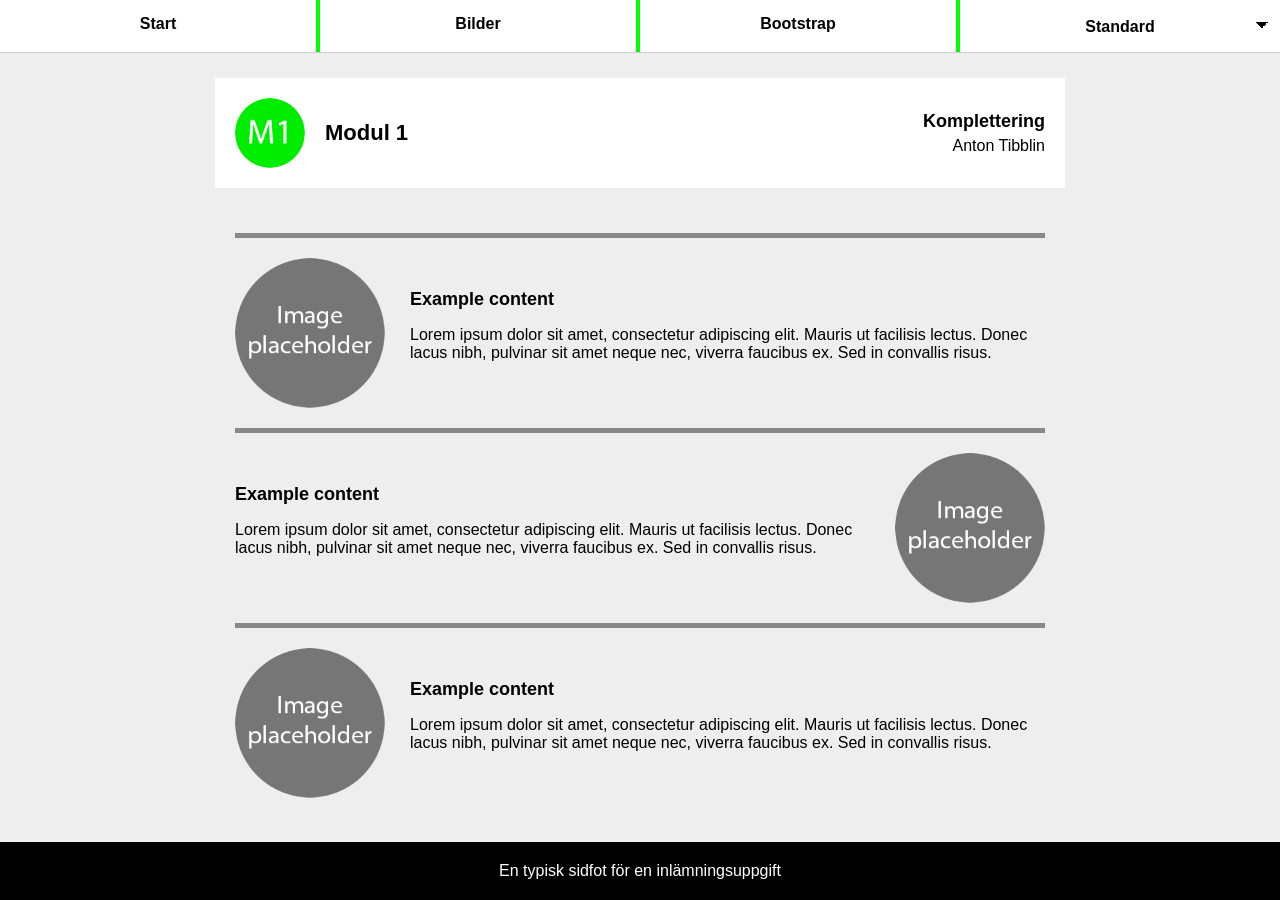
<file: index.html>
<!DOCTYPE html>
<html lang="sv">
  <head>
    <meta charset="utf-8" />
    <meta name="viewport" content="width=device-width, initial-scale=1.0" />
    <title>Modul 1 - Komplettering</title>
    <link href="style.css" rel="stylesheet" />
  </head>

  <body>
    <div id="wrapper">
      <nav>
        <div id="menu-btn">Meny</div>
        <ul>
          <li>
            <a href="index.html">Start</a>
          </li>
          <li>
            <a href="images.html">Bilder</a>
          </li>
          <li>
            <a href="bootstrap.html">Bootstrap</a>
          </li>
          <li>
            <select id="style-picker">
              <option value="standard">Standard</option>
              <option value="blue">Blå</option>
              <option value="red">Röd</option>
              <option value="green">Grön</option>
            </select>
          </li>
        </ul>
      </nav>

      <header>
        <article>
          <img src="images/logo.jpg" alt="Logo" />
          <h1>Modul 1</h1>
          <aside>
            <h2>Komplettering</h2>
            <p>Anton Tibblin</p>
          </aside>
        </article>
      </header>

      <main id="index">
        <article class="text-card">
          <img src="images/placeholder.png" alt="Placeholder-bild" />
          <div>
            <h2>Example content</h2>
            <p>
              Lorem ipsum dolor sit amet, consectetur adipiscing elit. Mauris ut
              facilisis lectus. Donec lacus nibh, pulvinar sit amet neque nec,
              viverra faucibus ex. Sed in convallis risus.
            </p>
          </div>
        </article>

        <article class="text-card reverse">
          <div>
            <h2>Example content</h2>
            <p>
              Lorem ipsum dolor sit amet, consectetur adipiscing elit. Mauris ut
              facilisis lectus. Donec lacus nibh, pulvinar sit amet neque nec,
              viverra faucibus ex. Sed in convallis risus.
            </p>
          </div>
          <img src="images/placeholder.png" alt="Placeholder-bild" />
        </article>

        <article class="text-card">
          <img src="images/placeholder.png" alt="Placeholder-bild" />
          <div>
            <h2>Example content</h2>
            <p>
              Lorem ipsum dolor sit amet, consectetur adipiscing elit. Mauris ut
              facilisis lectus. Donec lacus nibh, pulvinar sit amet neque nec,
              viverra faucibus ex. Sed in convallis risus.
            </p>
          </div>
        </article>
      </main>

      <aside></aside>
      <footer>En typisk sidfot för en inlämningsuppgift</footer>
    </div>

    <script src="script.js"></script>
  </body>
</html>
</file>
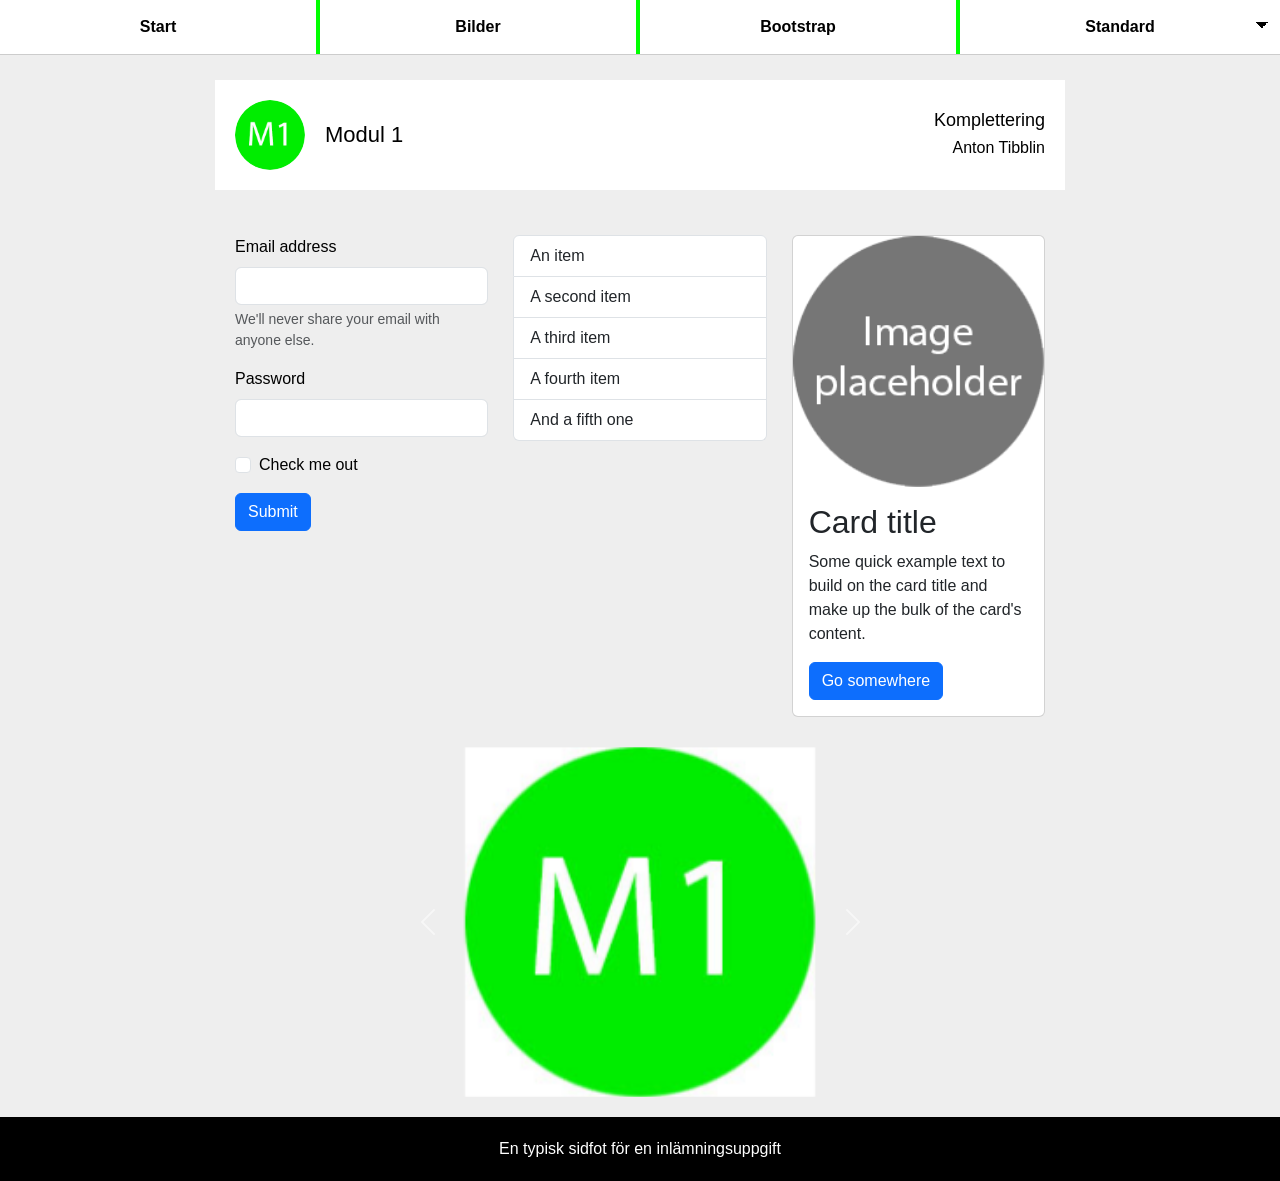
<file: bootstrap.html>
<!DOCTYPE html>
<html lang="sv">
  <head>
    <meta charset="utf-8" />
    <meta name="viewport" content="width=device-width, initial-scale=1.0" />
    <title>Modul 1 - Bootstrap</title>

    <link
      href="https://cdn.jsdelivr.net/npm/bootstrap@5.3.3/dist/css/bootstrap.min.css"
      rel="stylesheet"
    />

    <link href="style.css" rel="stylesheet" />
  </head>

  <body>
    <div id="wrapper">
      <nav>
        <div id="menu-btn">Meny</div>
        <ul>
          <li>
            <a href="index.html">Start</a>
          </li>
          <li>
            <a href="images.html">Bilder</a>
          </li>
          <li>
            <a href="bootstrap.html">Bootstrap</a>
          </li>
          <li>
            <select id="style-picker">
              <option value="standard">Standard</option>
              <option value="blue">Blå</option>
              <option value="red">Röd</option>
              <option value="green">Grön</option>
            </select>
          </li>
        </ul>
      </nav>

      <header>
        <article>
          <img src="images/logo.jpg" alt="Logo" />
          <h1>Modul 1</h1>
          <aside>
            <h2>Komplettering</h2>
            <p>Anton Tibblin</p>
          </aside>
        </article>
      </header>

      <main id="bootstrap">
        <section class="bootstrap-content">
          <form>
            <div class="mb-3">
              <label for="email" class="form-label">Email address</label>
              <input type="email" class="form-control" id="email" />
              <div class="form-text">
                We'll never share your email with anyone else.
              </div>
            </div>

            <div class="mb-3">
              <label for="password" class="form-label">Password</label>
              <input type="password" class="form-control" id="password" />
            </div>

            <div class="mb-3 form-check">
              <input type="checkbox" class="form-check-input" id="check" />
              <label class="form-check-label" for="check">Check me out</label>
            </div>

            <button type="submit" class="btn btn-primary">Submit</button>
          </form>

          <ul class="list-group">
            <li class="list-group-item">An item</li>
            <li class="list-group-item">A second item</li>
            <li class="list-group-item">A third item</li>
            <li class="list-group-item">A fourth item</li>
            <li class="list-group-item">And a fifth one</li>
          </ul>

          <div class="card">
            <img
              src="images/placeholder.png"
              class="card-img-top"
              alt="Placeholder-bild"
            />
            <div class="card-body">
              <h2 class="card-title">Card title</h2>
              <p class="card-text">
                Some quick example text to build on the card title and make up
                the bulk of the card's content.
              </p>
              <a href="#" class="btn btn-primary">Go somewhere</a>
            </div>
          </div>
        </section>

        <div id="carouselExample" class="carousel slide">
          <div class="carousel-inner">
            <div class="carousel-item active">
              <img src="images/logo.jpg" class="d-block w-100" alt="Logo" />
            </div>

            <div class="carousel-item">
              <img src="images/logo.jpg" class="d-block w-100" alt="Logo" />
            </div>

            <div class="carousel-item">
              <img src="images/logo.jpg" class="d-block w-100" alt="Logo" />
            </div>
          </div>

          <button
            class="carousel-control-prev"
            type="button"
            data-bs-target="#carouselExample"
            data-bs-slide="prev"
          >
            <span class="carousel-control-prev-icon"></span>
          </button>

          <button
            class="carousel-control-next"
            type="button"
            data-bs-target="#carouselExample"
            data-bs-slide="next"
          >
            <span class="carousel-control-next-icon"></span>
          </button>
        </div>
      </main>

      <aside></aside>
      <footer>En typisk sidfot för en inlämningsuppgift</footer>
    </div>

    <script src="script.js"></script>

    <script src="https://cdn.jsdelivr.net/npm/bootstrap@5.3.3/dist/js/bootstrap.bundle.min.js"></script>
  </body>
</html>
</file>
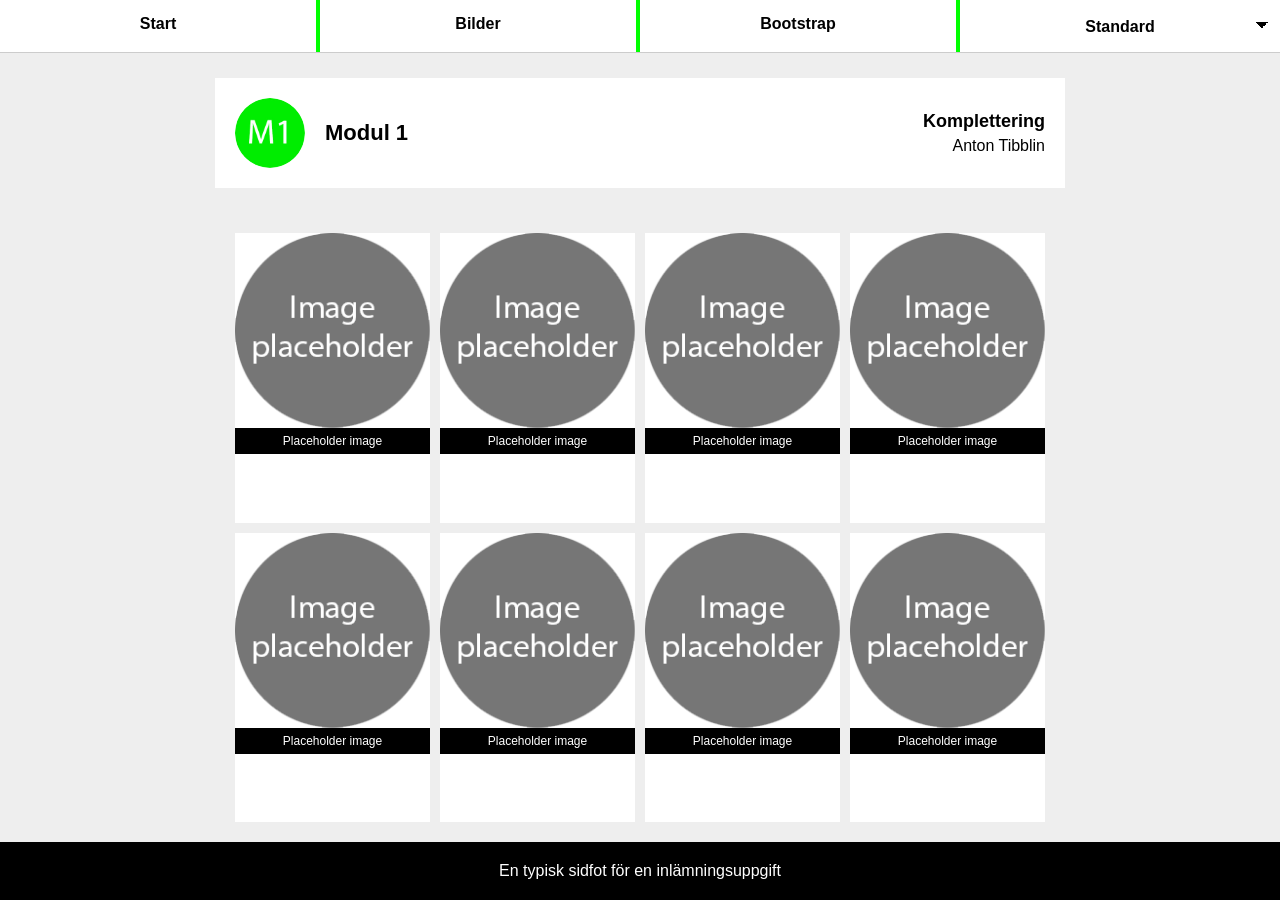
<file: images.html>
<!DOCTYPE html>
<html lang="sv">
  <head>
    <meta charset="utf-8" />
    <meta name="viewport" content="width=device-width, initial-scale=1.0" />
    <title>Modul 1 - Bilder</title>
    <link href="style.css" rel="stylesheet" />
  </head>

  <body>
    <div id="wrapper">
      <nav>
        <div id="menu-btn">Meny</div>
        <ul>
          <li>
            <a href="index.html">Start</a>
          </li>
          <li>
            <a href="images.html">Bilder</a>
          </li>
          <li>
            <a href="bootstrap.html">Bootstrap</a>
          </li>
          <li>
            <select id="style-picker">
              <option value="standard">Standard</option>
              <option value="blue">Blå</option>
              <option value="red">Röd</option>
              <option value="green">Grön</option>
            </select>
          </li>
        </ul>
      </nav>

      <header>
        <article>
          <img src="images/logo.jpg" alt="Logo" />
          <h1>Modul 1</h1>
          <aside>
            <h2>Komplettering</h2>
            <p>Anton Tibblin</p>
          </aside>
        </article>
      </header>

      <main id="images">
        <figure>
          <img src="images/placeholder.png" alt="Placeholder-bild" />
          <figcaption>Placeholder image</figcaption>
        </figure>

        <figure>
          <img src="images/placeholder.png" alt="Placeholder-bild" />
          <figcaption>Placeholder image</figcaption>
        </figure>

        <figure>
          <img src="images/placeholder.png" alt="Placeholder-bild" />
          <figcaption>Placeholder image</figcaption>
        </figure>

        <figure>
          <img src="images/placeholder.png" alt="Placeholder-bild" />
          <figcaption>Placeholder image</figcaption>
        </figure>

        <figure>
          <img src="images/placeholder.png" alt="Placeholder-bild" />
          <figcaption>Placeholder image</figcaption>
        </figure>

        <figure>
          <img src="images/placeholder.png" alt="Placeholder-bild" />
          <figcaption>Placeholder image</figcaption>
        </figure>

        <figure>
          <img src="images/placeholder.png" alt="Placeholder-bild" />
          <figcaption>Placeholder image</figcaption>
        </figure>

        <figure>
          <img src="images/placeholder.png" alt="Placeholder-bild" />
          <figcaption>Placeholder image</figcaption>
        </figure>
      </main>

      <aside></aside>
      <footer>En typisk sidfot för en inlämningsuppgift</footer>
    </div>

    <script src="script.js"></script>
  </body>
</html>
</file>
<file: style.css>
* {
  box-sizing: border-box;
}

html,
body {
  margin: 0;
  min-height: 100%;
  font-family: "Century Gothic", Arial, sans-serif;
  background-color: #eeeeee;
  color: #000000;
}

#wrapper {
  min-height: 100vh;
  display: grid;
  grid-template-rows: auto auto 1fr auto;
}

nav {
  background-color: #ffffff;
  border-bottom: 1px solid #cccccc;
}

#menu-btn {
  display: none;
  background-color: #000000;
  color: #ffffff;
  padding: 15px;
  text-align: center;
  cursor: pointer;
  font-weight: bold;
}

nav ul {
  margin: 0;
  padding: 0;
  list-style: none;
  display: grid;
  grid-template-columns: repeat(4, 1fr);
}

nav li {
  border-right: 4px solid #00ff00;
  text-align: center;
}

nav li:last-child {
  border-right: none;
}

nav a,
nav select {
  display: block;
  width: 100%;
  padding: 15px;
  text-decoration: none;
  color: #000000;
  background-color: #ffffff;
  border: none;
  font-family: inherit;
  font-size: 16px;
  font-weight: bold;
  text-align: center;
}

nav a:hover,
nav select:hover {
  background-color: #eeeeee;
}

header {
  padding: 25px;
}

header article {
  max-width: 850px;
  margin: 0 auto;
  padding: 20px;
  background-color: #ffffff;
  display: grid;
  grid-template-columns: auto 1fr auto;
  align-items: center;
  gap: 20px;
}

header img {
  width: 70px;
  height: 70px;
  border-radius: 50%;
}

header h1 {
  margin: 0;
  font-size: 22px;
}

header aside {
  text-align: right;
}

header aside h2 {
  margin: 0;
  font-size: 18px;
}

header aside p {
  margin: 5px 0 0;
}

main {
  max-width: 850px;
  width: 100%;
  margin: 0 auto;
  padding: 20px;
}

.text-card {
  padding: 20px 0;
  border-top: 5px solid #888888;
  display: grid;
  grid-template-columns: 150px 1fr;
  gap: 25px;
  align-items: center;
}

.text-card.reverse {
  grid-template-columns: 1fr 150px;
}

.text-card img {
  width: 150px;
  height: 150px;
  border-radius: 50%;
}

.text-card h2 {
  margin-top: 0;
  font-size: 18px;
}

#images {
  display: grid;
  grid-template-columns: repeat(4, 1fr);
  gap: 10px;
}

figure {
  margin: 0;
  background-color: #ffffff;
}

figure img {
  width: 100%;
  display: block;
}

figcaption {
  padding: 6px;
  background-color: #000000;
  color: #ffffff;
  text-align: center;
  font-size: 12px;
}

.bootstrap-content {
  display: grid;
  grid-template-columns: repeat(3, 1fr);
  gap: 25px;
  align-items: start;
  margin-bottom: 30px;
}

.card img {
  max-width: 100%;
}

.carousel {
  max-width: 500px;
  margin: 0 auto;
}

footer {
  padding: 20px;
  background-color: #000000;
  color: #ffffff;
  text-align: center;
}

body.standard {
  background-color: #eeeeee;
}

body.blue {
  background-color: #dbeafe;
}

body.red {
  background-color: #fee2e2;
}

body.green {
  background-color: #dcfce7;
}

@media screen and (max-width: 767px) {
  #menu-btn {
    display: block;
  }

  nav ul {
    display: none;
    grid-template-columns: 1fr;
  }

  nav ul.open {
    display: grid;
  }

  nav li {
    border-right: none;
    border-bottom: 4px solid #00ff00;
  }

  header {
    padding: 15px;
  }

  header article {
    grid-template-columns: 1fr;
    text-align: center;
  }

  header img {
    margin: 0 auto;
  }

  header aside {
    text-align: center;
  }

  main {
    padding: 15px;
  }

  .text-card,
  .text-card.reverse {
    grid-template-columns: 1fr;
    text-align: center;
  }

  .text-card img {
    margin: 0 auto;
  }

  #images {
    grid-template-columns: 1fr;
  }

  .bootstrap-content {
    grid-template-columns: 1fr;
  }
}

@media screen and (min-width: 768px) and (max-width: 990px) {
  #wrapper {
    grid-template-columns: 150px 1fr;
    grid-template-rows: auto 1fr auto;
  }

  nav {
    grid-row: 1 / 4;
  }

  nav ul {
    display: grid;
    grid-template-columns: 1fr;
  }

  nav li {
    border-right: none;
    border-bottom: 4px solid #00ff00;
  }

  #menu-btn {
    display: none;
  }

  header {
    grid-column: 2;
  }

  main {
    grid-column: 2;
  }

  footer {
    grid-column: 1 / 3;
  }

  #images {
    grid-template-columns: repeat(2, 1fr);
  }

  .bootstrap-content {
    grid-template-columns: repeat(2, 1fr);
  }
}

@media screen and (min-width: 991px) {
  nav ul {
    display: grid;
  }

  #menu-btn {
    display: none;
  }
}
nav select {
  appearance: auto;
  height: auto;
}

#bootstrap .card {
  width: 100%;
}

#bootstrap .carousel img {
  max-height: 350px;
  object-fit: contain;
}
nav select {
  height: 100%;
  min-height: 52px;
  appearance: none;
  -webkit-appearance: none;
  cursor: pointer;
  border-radius: 0;
  background-color: #ffffff;
  background-image: linear-gradient(45deg, transparent 50%, #000000 50%),
    linear-gradient(135deg, #000000 50%, transparent 50%);
  background-position: calc(100% - 18px) 22px, calc(100% - 12px) 22px;
  background-size: 6px 6px, 6px 6px;
  background-repeat: no-repeat;
}
</file>
